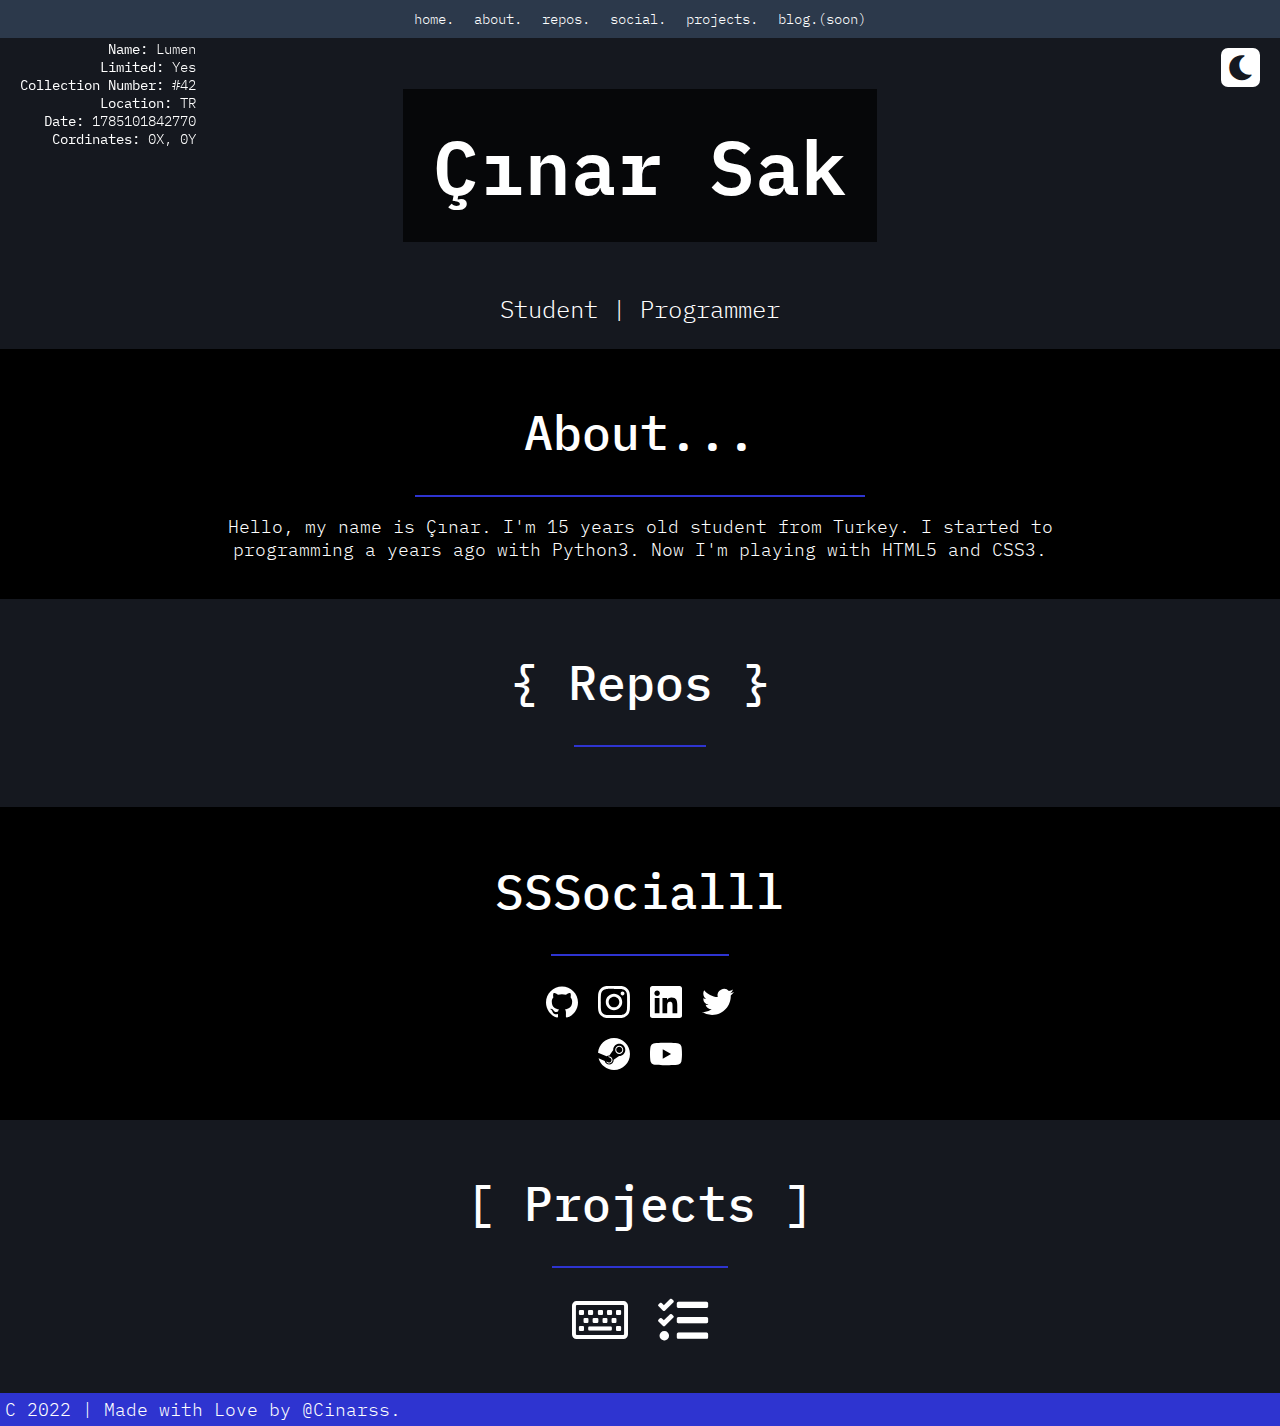
<file: src/index.html>
<!DOCTYPE html>
<html lang="en" dir="ltr">
  <head>
    <meta charset="UTF-8" />
    <meta http-equiv="X-UA-Compatible" content="IE=edge" />
    <meta name="viewport" content="width=device-width, initial-scale=1.0" />
    <link 
    rel="stylesheet"
    href="https://use.fontawesome.com/releases/v5.2.0/css/all.css"
  />
    <title>Çınar Sak | ::1</title>

    <link rel="preconnect" href="https://fonts.googleapis.com" />
    <link rel="preconnect" href="https://fonts.gstatic.com" crossorigin />
    <link
      href="https://fonts.googleapis.com/css2?family=IBM+Plex+Mono:wght@100;200;300;400;500;600;700&display=swap"
      rel="stylesheet"
    />

    <link rel="stylesheet" href="style.css" />
    <link rel="stylesheet" href="app.css">

    <script
  src="https://code.jquery.com/jquery-3.2.1.min.js"
  integrity="sha256-hwg4gsxgFZhOsEEamdOYGBf13FyQuiTwlAQgxVSNgt4="
  crossorigin="anonymous"></script>
 <link 
      rel="stylesheet"
      href="https://use.fontawesome.com/releases/v5.2.0/css/all.css"
    />

    <link rel="icon" href="images/planet.png">

  </head>
  <body>
    <div class="ship">
      <p>Name: <span>Lumen</span></p>
      <p>Limited: <span>Yes</span></p>
      <p>Collection Number: <span>#42</span></p>
      <p>Location: <span>TR</span></p>
      <p>Date: <span id="date">0000</span></p>
      <p>Cordinates: <span id="cordinates">0X, 0Y</span></p>
    </div>
    <div class="nav">
      <a href="#">home.</a>
      <a href="#about-me">about.</a>
      <a href="#github-repos">repos.</a>
      <a href="#social-links">social.</a>
      <a href="#projects">projects.</a>
      <a href="/Blog/blog.html">blog.(soon)</a>
    </div>
    <div class="banner">
      <!--<a
        href="https://www.deviantart.com/arsenixc/art/Night-city-789385132"
        target="_blank"
        class="art-owner"
        >art by arsenixc.</a
        >
      -->
        <span><a href="#"><i class="fas fa-moon" id="dark-mode"></i></a></span>
        <div class="container">
        <div>
          <h1>Çınar Sak</h1>
          <p class="text">Student | Programmer</p>
        </div>
      </div>
    </div>
    <div class="div-block black-bg container" id="about-me">
      <div>
        <h1>About...</h1>
        <hr/>
        <p>
          Hello, my name is Çınar. I'm 15 years old student from Turkey. I
          started to programming a years ago with Python3. Now I'm playing with
          HTML5 and CSS3.
        </p>
      </div>
    </div>
    <div class="div-block white-bg container" id="github-repos">
      <div>
        <h1>{ Repos }</h1>
        <hr/>
        <div id="repo-list"></div>
      </div>
    </div>
    <div class="div-block black-bg container" id="social-links">
      <div>
        
        <h1>SSSocialll</h1>
        <hr />
        <div id="social-list">
          <img
            src="svgs/github.svg"
            alt="github"
            onclick="window.location.href='https://github.com/Cinarss'"
          />
          <img
            src="svgs/instagram.svg"
            alt="instagram"
            onclick="window.location.href='https://www.instagram.com/cinarsak/'"
          />
          <img
            src="svgs/linkedin.svg"
            alt="linkedin"
            onclick="window.location.href='https://www.linkedin.com/in/çınar-sak-87141b217/'"
          />
          <img
            src="svgs/twitter.svg"
            alt="twitter"
            onclick="window.location.href='https://twitter.com/cinarsakk'"
          />
          <img
            src="svgs/steam.svg"
            alt="twitter"
            onclick="window.location.href='https://steamcommunity.com/profiles/76561198832091138'"
          />
          <img
            src="svgs/youtube.svg"
            alt="youtube"
            onclick="window.location.href='https://www.youtube.com/channel/UCc_3vs0o4rwS3KTf0TYZiEg'"
          />
        </div>
      </div>
    </div>
   <div class="div-block container white-bg" id="projects">
     <div>
       <h1>[ Projects ]</h1>
       <hr>
       <div id="projects-links">
        <a href="keyCode/index.html"><i class="far fa-keyboard"></i></a> 
        <a href="ToDoApp/index.html"><i class="fas fa-tasks"></i></a> 
       </div>
     </div>
     
    </div>
    <button class="btn" id="button"> <a href="#"> Back To Top ! </a></button>
    <div class="footer">
      <p>C 2022 | Made with Love by @Cinarss.</p>
    </div>
    
   
  </body>
  <script src="app.js" charset="utf-8"></script>
</html>
</file>
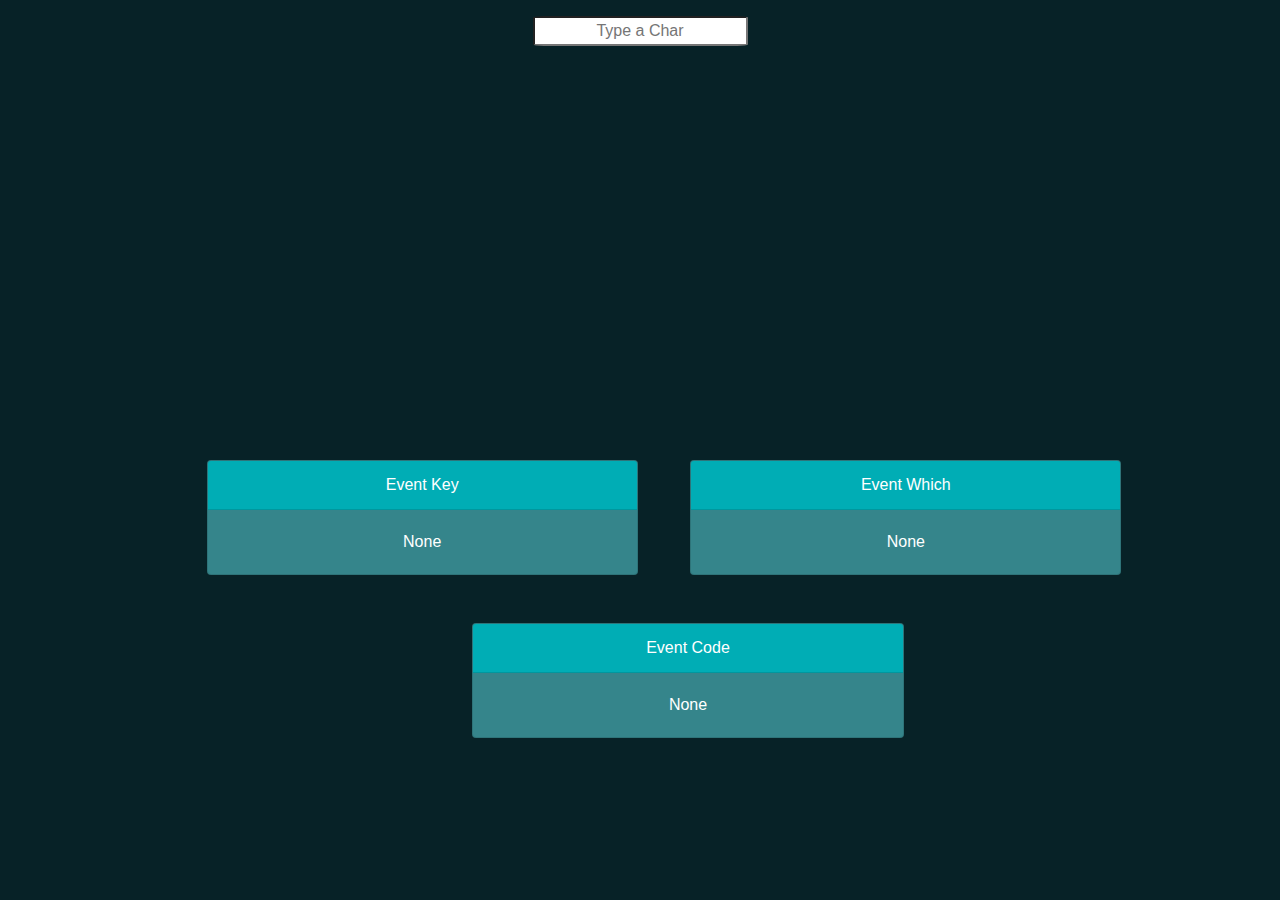
<file: src/keyCode/index.html>
<!DOCTYPE html>
<html lang="en">
<head>
    <meta charset="UTF-8">
    <meta http-equiv="X-UA-Compatible" content="IE=edge">
    <meta name="viewport" content="width=device-width, initial-scale=1.0">
    <link 
      rel="stylesheet"
      href="https://use.fontawesome.com/releases/v5.2.0/css/all.css"
    />
    <link
    rel="stylesheet"
    href="https://stackpath.bootstrapcdn.com/bootstrap/4.1.3/css/bootstrap.min.css"
    />
    <link rel="stylesheet" href="style.css">
    <link rel="icon" href="moon.png">
    <title>KeyCode</title>
</head>
<body>
    <div class="container p-3">
        
            <form action="" class="form row justify-content-center align-items-center">
                <input type="text" name="" id="txtChar" placeholder="Type a Char">
            </form>
      

        <div class="code">
            
        </div>
        </div>
        <div class="cardd ml-5 ">

            <div class="card mt-5  d-inline-block" id="card">
                <div class="card-header">
                    <div class="event-key">Event Key</div> 
                </div>
                <div class="card-body">
                    <div class="event-key-code" id="event-key">None</div>
                </div>
                
            </div>
            <div class="card mt-5  d-inline-block ml-5" id="card">
                <div class="card-header">
                    <div class="event-which">Event Which</div> 
                </div>
                <div class="card-body">
                    <div class="event-key-code" id="key-which">None</div>
                </div>
                
            </div>
            <div class="card mt-5  d-inline-block ml-5" id="card">
                <div class="card-header">
                    <div class="event-code">Event Code</div> 
                </div>
                <div class="card-body">
                    <div class="event-key-code" id="key-code">None</div>
                </div>
                
            </div>
        </div>

    <script src="https://code.jquery.com/jquery-3.3.1.slim.min.js"></script>
    <script src="https://stackpath.bootstrapcdn.com/bootstrap/4.1.3/js/bootstrap.min.js"></script>
    <script src="script.js"></script>
</body>
</html>
</file>
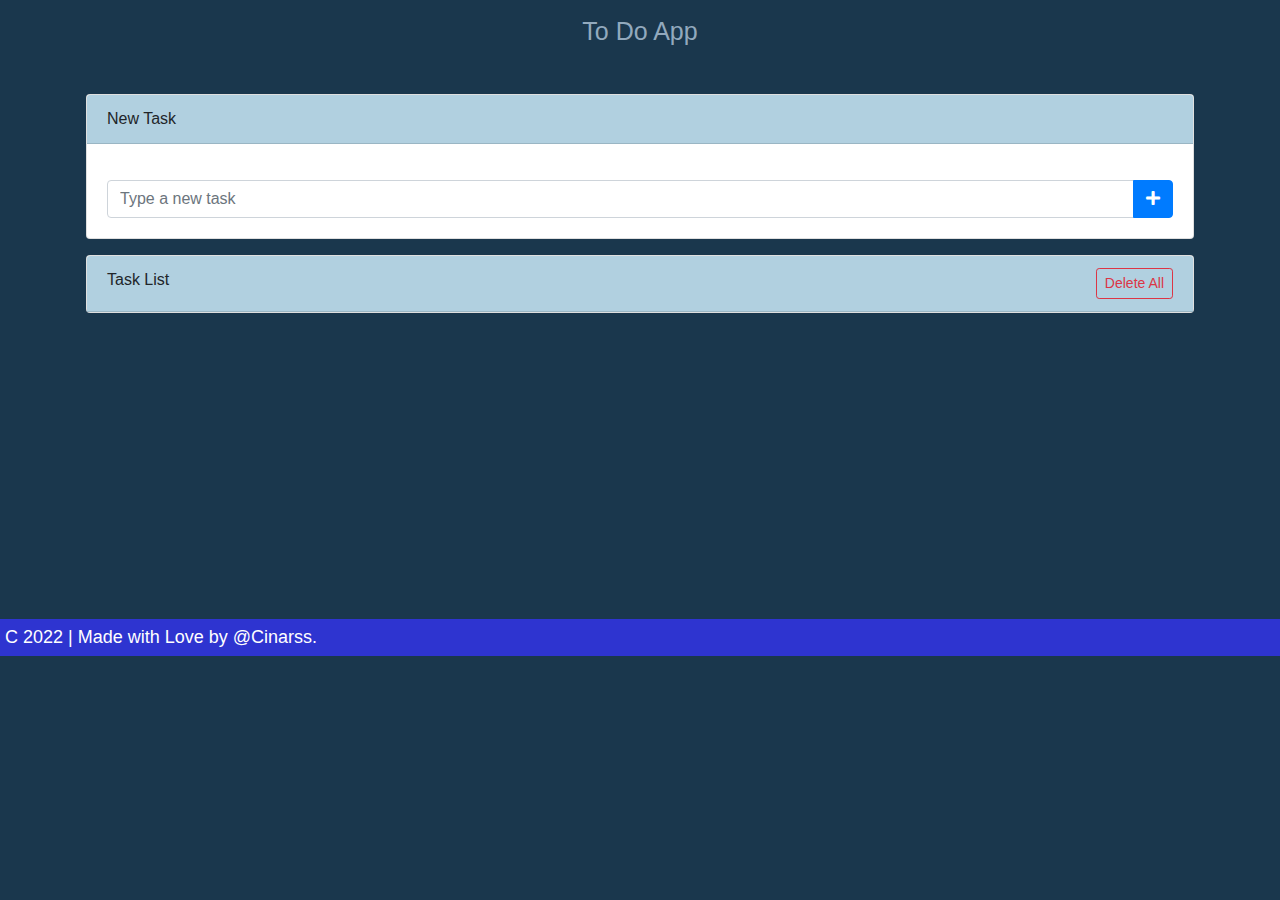
<file: src/ToDoApp/index.html>
<!DOCTYPE html>
<html lang="en">
  <head>
    <meta charset="UTF-8" />
    <link
      rel="stylesheet"
      href="https://stackpath.bootstrapcdn.com/bootstrap/4.1.3/css/bootstrap.min.css"
    />
    <link 
      rel="stylesheet"
      href="https://use.fontawesome.com/releases/v5.2.0/css/all.css"
    />
    <link rel="stylesheet" href="style.css">
    <meta http-equiv="X-UA-Compatible" content="IE=edge" />
    <meta name="viewport" content="width=device-width, initial-scale=1.0" />
    <link rel="icon" href="mars.png">
    <title>To Do App !!</title>
  </head>
  <body>
    <div class="container p-3 ">
      <h1 class="app-title" id="header">To Do App</h1>
      <div class="card mt-5">
        <div class="card-header ">New Task</div>
        <div class="card-body">
          <form id="addTaskForm">
            <div class="input-group mt-3">
              <input
                id="txtTaskName"
                type="text"
                class="form-control"
                placeholder="Type a new task"
              />
              <div class="input-group-append">
                <button
                  class="btn btn-primary"
                  type="submit"
                  id="btnAddNewTask"
                >
                  <i class="fas fa-plus"></i>
                </button>
              </div>
            </div>
          </form>
        </div>
      </div>
      <div class="card mt-3">
        <div class="card-header">
          Task List
          <a
            href="#"
            id="btnDeleteAll"
            class="btn btn-outline-danger btn-sm delete-all float-right"
          >
            Delete All
          </a>
        </div>
        <ul id="task-list" class="list-group"></ul>
      </div>
      
    </div>
    <div class="footer">
      <p>  C 2022 | Made with Love by<a href="https://github.com/Cinarss"> @Cinarss.</a></p>
    </div>

    <script src="https://code.jquery.com/jquery-3.3.1.slim.min.js"></script>
    <script src="https://stackpath.bootstrapcdn.com/bootstrap/4.1.3/js/bootstrap.min.js"></script>
    <script src="script.js"></script>
  </body>
</html>
</file>
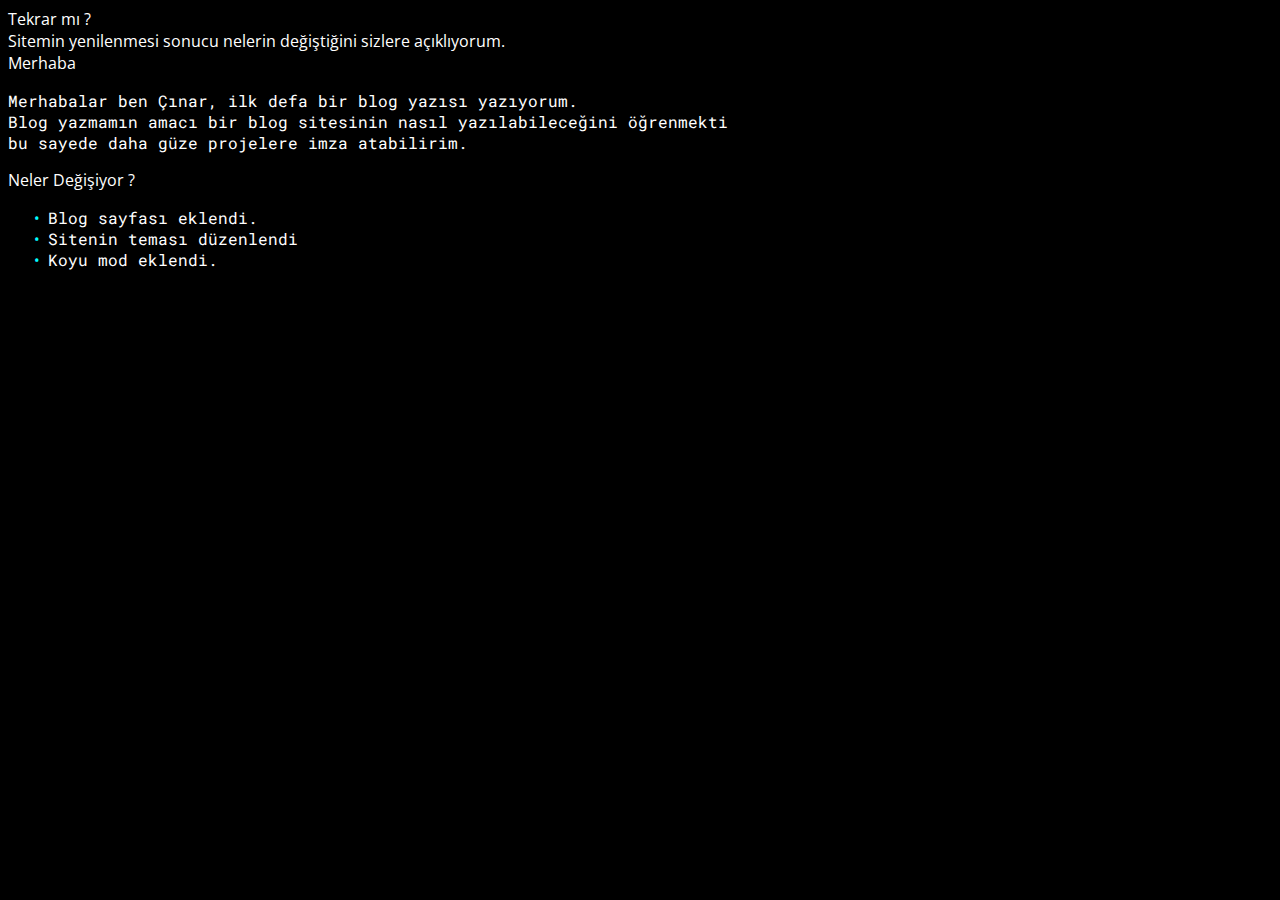
<file: src/Blog/Neler Degişti/boş.html>
<!DOCTYPE html>
<html lang="en">
<head>
    <meta charset="UTF-8">
    <meta http-equiv="X-UA-Compatible" content="IE=edge">
    <meta name="viewport" content="width=device-width, initial-scale=1.0">
    <title>Document</title>
    <link rel="stylesheet" href="neler-degisti.css">
</head>
<body>
    <div class="tekrar-mi">

        <div class="yeniden-title">
            Tekrar mı ?
        </div>
            <div class="yeniden-content">Sitemin yenilenmesi sonucu nelerin değiştiğini sizlere açıklıyorum.</div>
    </div>
    <div class="container">
        <div class="merhaba">

            <div class="merhaba-title">Merhaba
            </div>
            <div class="merhaba-content"><p>  Merhabalar ben Çınar, ilk defa bir blog yazısı yazıyorum. <br> Blog yazmamın amacı bir blog sitesinin nasıl yazılabileceğini öğrenmekti <br> bu sayede daha güze projelere imza atabilirim.</p></div>
        </div>

            <div class="yenilikler">
                <div class="neler-title">Neler Değişiyor ?</div>
                <ul class="">
                    <li>Blog sayfası eklendi.</li>
                    <li>Sitenin teması düzenlendi</li>
                    <li>Koyu mod eklendi.</li>
                </ul>
            </div>
        </div>
    
</body>
</html>
</file>
<file: src/style.css>
html {
  scroll-behavior: smooth;
}

body {
  margin: 0;
  font-family: "IBM Plex Mono", monospace;
  background: #15181f;
}

.ship {
  position: fixed;
  top: 40px;
  left: 20px;
  text-align: right;
}

.ship p {
  color: #fff;
  font-size: 14px;
  font-weight: 400;
  margin: 0;
}
.ship p span {
  font-weight: 300;
}

.nav {
  width: 100%;
  display: flex;
  flex-wrap: wrap;
  align-items: center;
  justify-content: center;
  background-color: #2C394B;
}

.nav a {
  margin: 10px;
  font-size: 14px;
  font-weight: 300;
  text-decoration: none;
  color: #fff;
}

.nav a:hover {
  text-decoration: underline;
}



.art-owner {
  position: relative;
  background: #000;
  color: #fff;
  font-size: 16px;
  font-weight: 300;
  left: 4px;
  top: 637px;
  text-decoration: none;
  padding: 5px;
}

.container {
  margin: 0 auto;
  width: 100%;
  height: 100%;

  display: flex;
  align-items: center;
  justify-content: center;
  text-align: center;
}
/*
.banner {
  margin: 0 auto;
  background: url(images/banner.jpg);
  width: 100%;
  height: 666px;
  background-repeat: no-repeat;
  background-size: auto;
}
*/

.banner h1 {
  background-color: rgba(0, 0, 0, 0.7);
  color: #fff;
  padding: 20px;
  padding-left: 30px;
  padding-right: 30px;
  font-size: 76px;
  font-weight: 600;
}

.banner p {
  color: #fff;
  font-size: 24px;
  font-weight: 300;
}

.black-bg {
  background: #000;
}

.white-bg {
  background: #15181f;
}

.div-block div {
  padding: 20px;
  margin: 0 auto;
  max-width: 70%;
}

.black-bg h1 {
  color: #fff;
  font-size: 48px;
  font-weight: 500;
}

.black-bg hr {
  width: 50%;
  margin: 0 auto;
  border: 1px solid #2e34d0;
}

.black-bg p {
  color: #fff;
  font-weight: 300;
  font-size: 18px;
}

.white-bg h1 {
  color: #fff;
  font-size: 48px;
  font-weight: 500;
}

.white-bg hr {
  width: 50%;
  margin: 0 auto;
  border: 1px solid  #2e34d0;
  
}

.white-bg p {
  color: #000;
  font-size: 18px;
  font-weight: 300;
}

#repo-list {
  display: flex;
  flex-wrap: wrap;
  justify-content: center;
  align-items: center;
}

#repo-list a {
  margin: 10px;
  background: #000;
  color: #fff;
  font-size: 18px;
  font-weight: 300;
  padding: 10px;
  text-decoration: none;
}

#repo-list a:hover {
  
  box-shadow: 0 0 1.3rem #000;
  transition: 0.3s;
  
}

#social-list {
  display: flex;
  flex-wrap: wrap;
  justify-content: center;
  align-items: center;
}

#social-list img {
  margin: 10px;
  fill: black;
  background: transparent;
  width: 32px;
  cursor: pointer;
  transition: 0.5s;
}

#social-list img:hover {
  transform: scale(1.2) rotate(360deg);
  transition: 0.7s;
  
  
}

.footer {
  background: #2e34d0;
  width: 100%;
}

.footer p {
  margin: 0 auto;
  font-size: 18px;
  font-weight: 300;
  color: #fff;
  padding: 5px;
}


#projects-links{
  font-size: 50px;
}

a{
  text-decoration: none;
  color: #fff;
}


#projects-links i:hover{
  transform: scale(1.2) rotate(340deg);
  transition: 1.2s;
  
}


.btn{
  background-color: #1658F5;
  width: 120px;
  height: 46px;
  border-radius: 5px;
  right: 20px;
  position: fixed;
  bottom: 15px; 
  display: none;
}


.btn a {
  color: #fff;
  font-size: 16px;
}

.btn:hover{
  box-shadow: 0 0 1.3rem rgb(6, 129, 211);
  transition: 0.3s;
}

.fa-moon{
  font-size: 25px;
  position: absolute;
  right: 20px;
  margin-top: 10px;
  color: #15181f;
  background-color: #fff;
  border-radius: 7px;
  padding: 7px;
  align-items: center;
  text-align: center;

}




.dark-mode .white-bg{
  background-color: #E4EFE7;
  color: #fff;
}

.dark-mode .black-bg{
  background-color: #99A799;
  color: #000;
}


.dark-mode{
  background-color: #D3E4CD;
}
.dark-mode .nav{
  background-color: #99A799;
}

.dark-mode .footer{
  background: #A3E4DB;
}

.dark-mode h1{
  color: #000;
}


.dark-mode a{
  color: #000;
}


.dark-mode #dark-mode{
  color: #fff;
}

.dark-mode .text{
  color: #000;
}

.dark-mode .banner h1{
  background: #99A799;
}

.dark-mode .ship p{
  color: #000;
}

.dark-mode .footer p{
  color: #000;
}

.fa-sun{
  color: #fff;
  background-color: #15181f;
  border-radius: 7px;
  padding: 7px;
  font-size: 25px;
}
</file>
<file: src/app.css>
@media screen and (max-width: 768px){

    .ship{
        display: none;
    }

}
</file>
<file: src/keyCode/style.css>
body{
        background: #072227;
    }

    
::placeholder{
    text-align:center;
    
}

input{
    border-radius: 5%;
    outline: none;
    
    
}


#card{
    position:relative;
    top: 100px;
}

.card{
    background: #35858B;
    width: 35%;
}


div{
    color: #fff;
    text-align: center;
}

.card-header{
    background: #00ADB5;
}

.code{
    
    margin-top: 250px;
    font-size: 35px ;
}
</file>
<file: src/ToDoApp/style.css>
body{
        background: #1A374D;
    }
    
    #header{
        font-size: 25px;
    }

    a{
        color: #fff;
    }


.card-header{
    
    background: #B1D0E0;
}

.list-group li {
    background: #6998AB;
    color: #fff;
}

h1{
    text-align: center;
    color: #92A9BD;
    
}



.footer {
    background: #2e34d0;
    width: 100%;
  }
  
  .footer p {
    margin-top:290px ;
    font-size: 18px;
    font-weight: 300;
    color: #fff;
    padding: 5px;
  }
  

  a {
      text-decoration: none;
    }
    
    .footer a:hover{
        color: #fff;
        font-weight: 500;
   }
</file>
<file: src/Blog/Neler Degişti/neler-degisti.css>
@import url('https://fonts.googleapis.com/css2?family=Bebas+Neue&family=Lato:wght@300&family=Open+Sans:wght@500&family=Roboto+Condensed&family=Roboto+Mono:wght@300&family=Source+Serif+4:ital,wght@1,300&display=swap');
@import url('https://fonts.googleapis.com/css2?family=Bebas+Neue&family=Open+Sans:wght@500&display=swap');

body{
    background: #000;
    color: #fff;
    font-family: 'Open Sans', sans-serif;
    
 }
 
 .jumbotron{
     margin-top: 90px;
     background: #15181f;
     
 }

p,li{
    font-family: 'Roboto Mono', monospace;
}


 .jumbotron h1{
    background: #15181f;
    
    
 }

 .jumbotron p{
     background-color: #15181f;
 }


 h3{
     color: aqua;
     padding-bottom: 30px;
 }
 
 ul {
    list-style: none;
}

li {
    position: relative;
}

li:before {
    content: "•";
    position: absolute;
    left: -1em;
    color: aqua;
}


.logo a{
    text-decoration: none;
    list-style: none;
    color: #fff;

}
    
.logo h2{
    font-size: 25px;
    margin-top: 45px;
    margin-left: 160px;
}

    

.logo img{
    position: absolute;
    top: 55px;
    width: 47px;
    margin-left: 100px;
    height: 47px;
    
}

.back h1{
    color: #fff;
    position:absolute;
    top:45px;
    right: 100px;
    font-size: 25px;
}

.fa-moon{
    font-size: 25px;
    position: absolute;
    right: 20px;
    margin-top: 25px;
    color: #15181f;
    background-color: #fff;
    border-radius: 7px;
    padding: 7px;
    
  
  }


.progress-bar{
    background-color: aqua  ;
}


.dark-mode{
    background: #D3E4CD;
    color: #000;
}

.dark-mode h1{
    color: #000;
}

.dark-mode h2{
    color: #000;
}


.dark-mode .jumbotron{
    background: #99A799;
  }

.dark-mode .jumbotron h1{
    background-color: #a0afa8;
  }


  .dark-mode .jumbotron p{
    background-color: #a0afa8;
  }


  button{
      background-color: #15181f;
      border: 3px solid aqua;
      border-radius: 10px;
  }

  .bg{
      background: #15181f;
      border: 3px solid aqua;
      border-radius: 10px;
  }



input{
    background: #15181f;
    border: 0;
    cursor:text;
    color: #fff;
}

.s{
    background: #fff;
}

#myTooltip{
    display: none;
}


.tooltip {
    position: relative;
    display: inline-block;
    border-bottom: 1px dotted black;
  }
  
  .tooltip .tooltiptext {
    visibility: hidden;
    width: 120px;
    background-color: black;
    color: #fff;
    text-align: center;
    border-radius: 6px;
    padding: 5px 0;
  
    /* Position the tooltip */
    position: absolute;
    z-index: 1;
  }
  
  .tooltip:hover .tooltiptext {
    visibility: visible;
  }


  /*
  <div class="flex-grow flex items-center gap-2 bg rounded-lg text-lg bg-opacity-30 v-popper--has-tooltip">
     <input type="text" class="w-full rounded-lg bg focus:outline-none p-4" value="cinarsak">
     <div class="p-4 rounded-r-lg bg-gray-900 bg-opacity-30 h-full flex items-center justify-center"> 
      <svg data-v-ed88ae78="" xmlns="http://www.w3.org/2000/svg" fill="none" viewBox="0 0 24 24" stroke="currentColor"  width="30" height="30" class="text-gray-200 h-7 w-7"><path stroke-linecap="round" stroke-linejoin="round" stroke-width="2" d="M13.828 10.172a4 4 0 00-5.656 0l-4 4a4 4 0 105.656 5.656l1.102-1.101m-.758-4.899a4 4 0 005.656 0l4-4a4 4 0 00-5.656-5.656l-1.1 1.1"></path></svg>
     </div>
   </div>
   */
</file>
